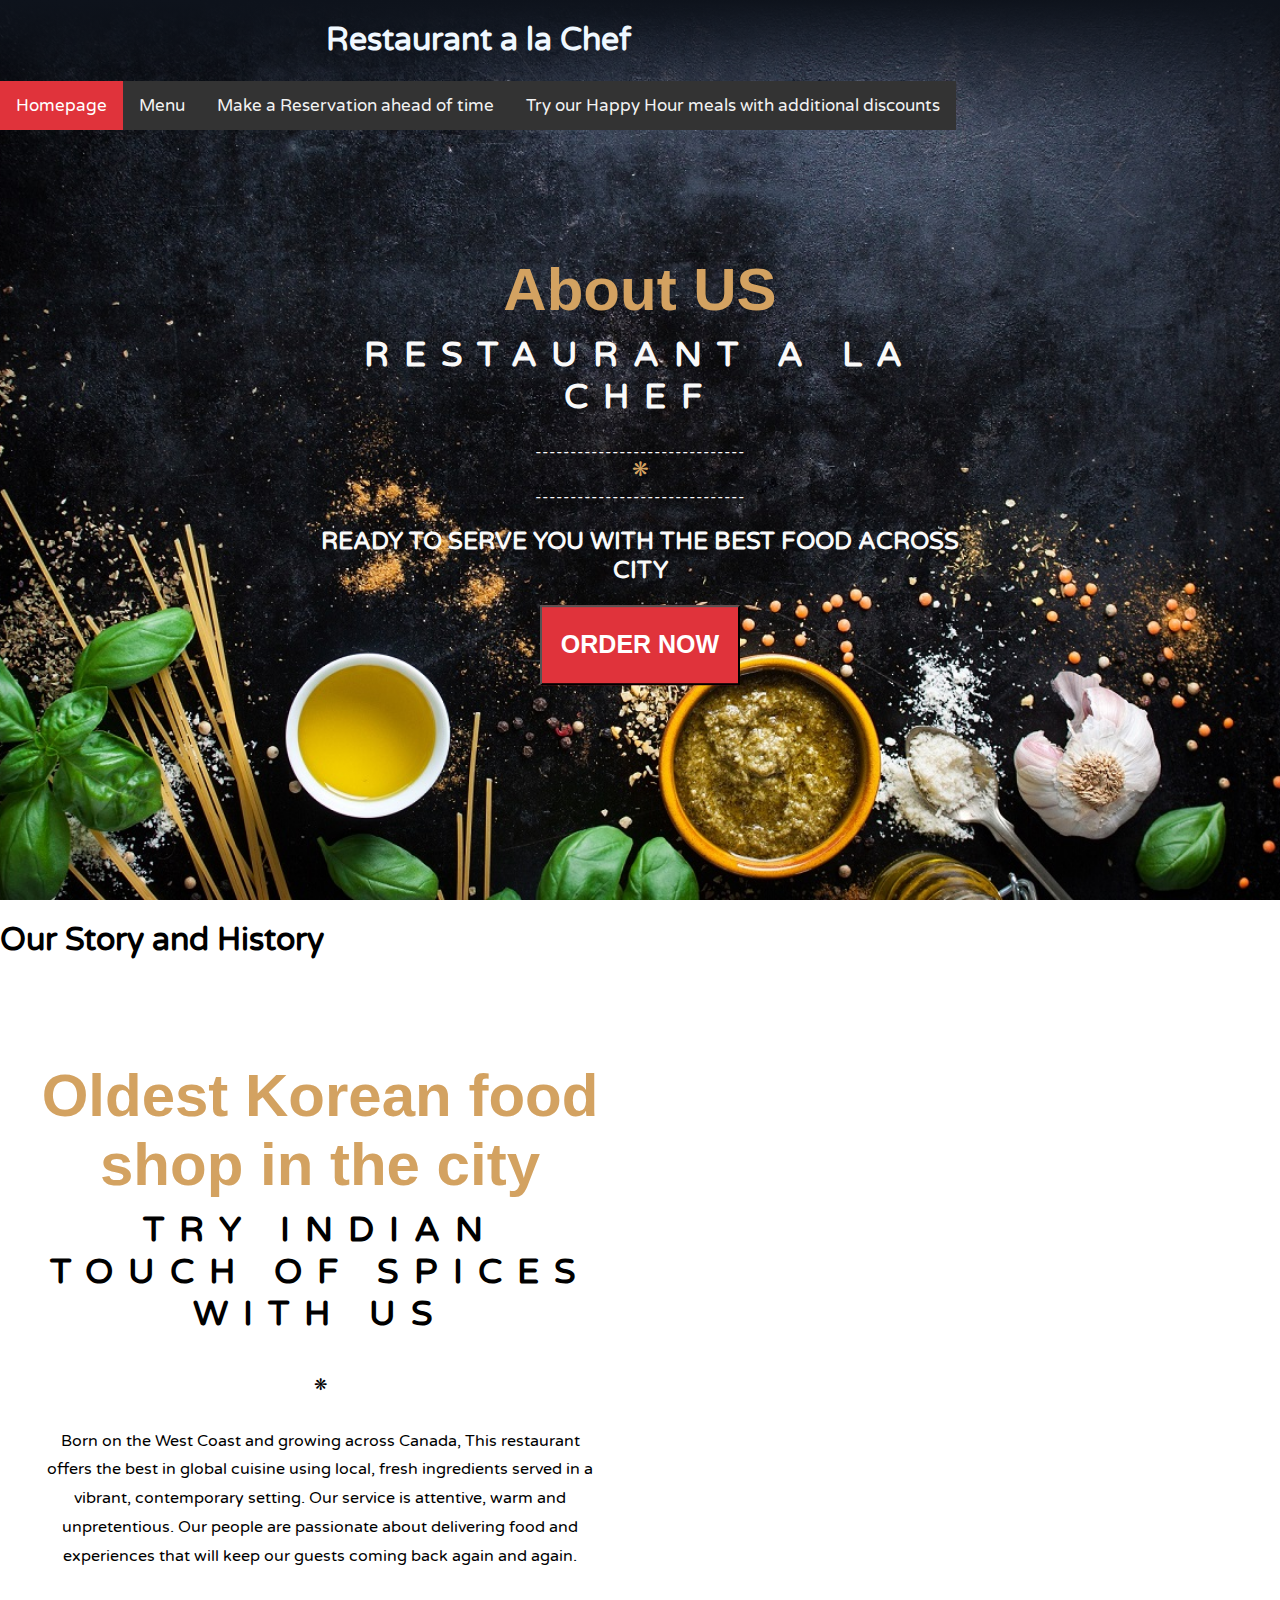
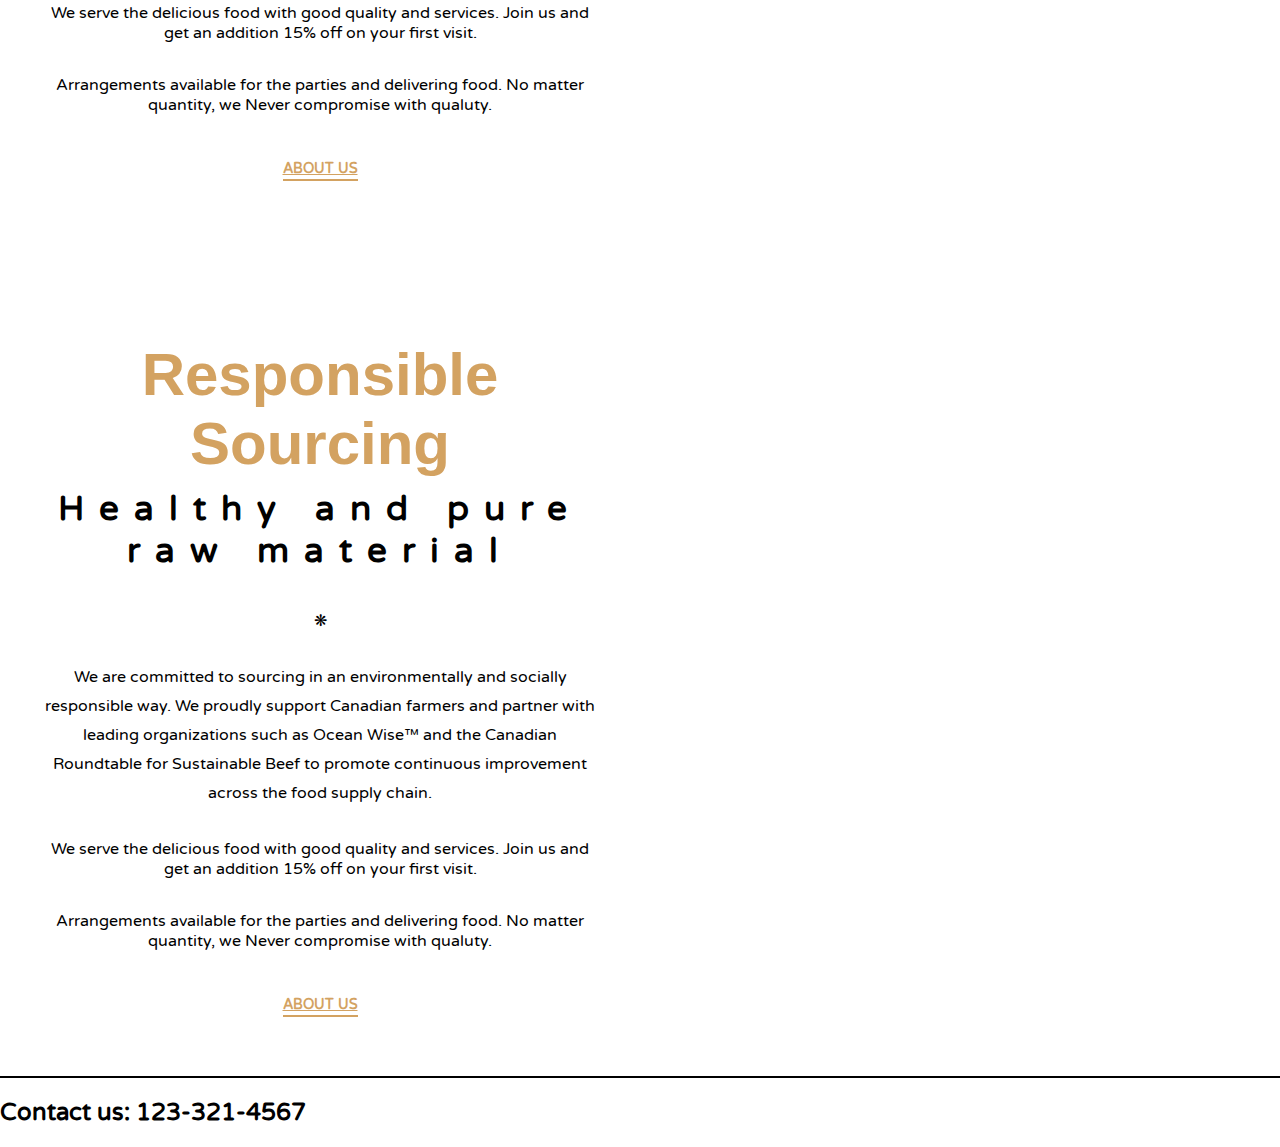
<file: about_us.html>
<!DOCTYPE html>
<head>
    <title>About Us</title>
    <link rel="stylesheet" type="text/css" href="style.css">
    <link rel="preconnect" href="https://fonts.googleapis.com">
    <link rel="preconnect" href="https://fonts.gstatic.com" crossorigin>
    <link href="https://fonts.googleapis.com/css2?family=Varela+Round&display=swap" rel="stylesheet"> 
</head>
<body>
    <header>
        <div class="align">
            <div>
                <div class= "a">
                <h1>Restaurant a la Chef</h1>
                </div>
                <div class = "topnav">
                    <a class="active"  href="index.html">Homepage</a>
                    <a href="menu.html">Menu</a>
                    <a href="reservation.html">Make a Reservation ahead of time </a>
                    <div class="topnav-right">
                        <a href="index.html"> Try our Happy Hour meals with additional discounts </a>
                    </div>
                </div>
            </div>
            <!-- <button class="order_now">ORDER NOW</button> -->
        </div>
        <div class="welcome_container">
            <h1 class = "highlight"> About US</h1>
            <h1 class="brand"> Restaurant a la Chef </h1>
            <p> ------------------------------ <span class="symbol"> &#10059; </span> ------------------------------</p>
            <h2> Ready to Serve you with the best food across city </h2>
            <section>
                <button class="order_now">ORDER NOW</button>
            </section>
        </div>
    </header>
    <section>
        <!-- We can replace the name later -->
        <h1>Our Story and History</h1>

    </section> 
    <section id="about" class="breakpoint">
        <div class="content">
            <h1 class="highlight">Oldest Korean food shop in the city</h1>
            <h1 class="topic"> TRY INDIAN TOUCH OF SPICES WITH US </h1>
            <p class="symbol"> &#10059; </p>
            <p>Born on the West Coast and growing across Canada, This restaurant offers the best in global cuisine using local, fresh ingredients served in a vibrant, contemporary setting.

                Our service is attentive, warm and unpretentious. Our people are passionate about delivering food and experiences that will keep our guests coming back again and again.</p>
            <p> We serve the delicious food with good quality and services. Join us and get an addition 15% off on your first visit. </p>
            <p> Arrangements available for the parties and delivering food. No matter quantity, we Never compromise with qualuty.
            <h2><a href="#"> About us </a></h2>
        </div>

    </section>
    <br>
    <section id="about" class="breakpoint">
        <div class="content">
            <h1 class="highlight">Responsible Sourcing</h1>
            <h1 class="topic"> Healthy and pure raw material </h1>
            <p class="symbol"> &#10059; </p>
            <p>
                We are committed to sourcing in an environmentally and socially responsible way. We proudly support Canadian farmers and partner with leading organizations such as Ocean Wise™ and the Canadian Roundtable for Sustainable Beef to promote continuous improvement across the food supply chain.
            </p>
            <p> We serve the delicious food with good quality and services. Join us and get an addition 15% off on your first visit. </p>
            <p> Arrangements available for the parties and delivering food. No matter quantity, we Never compromise with qualuty.
            <h2><a href="#"> About us </a></h2>
        </div>

    </section>
    <footer>
        <h2>Contact us: 123-321-4567</h2>
    </footer>
</body>
</file>
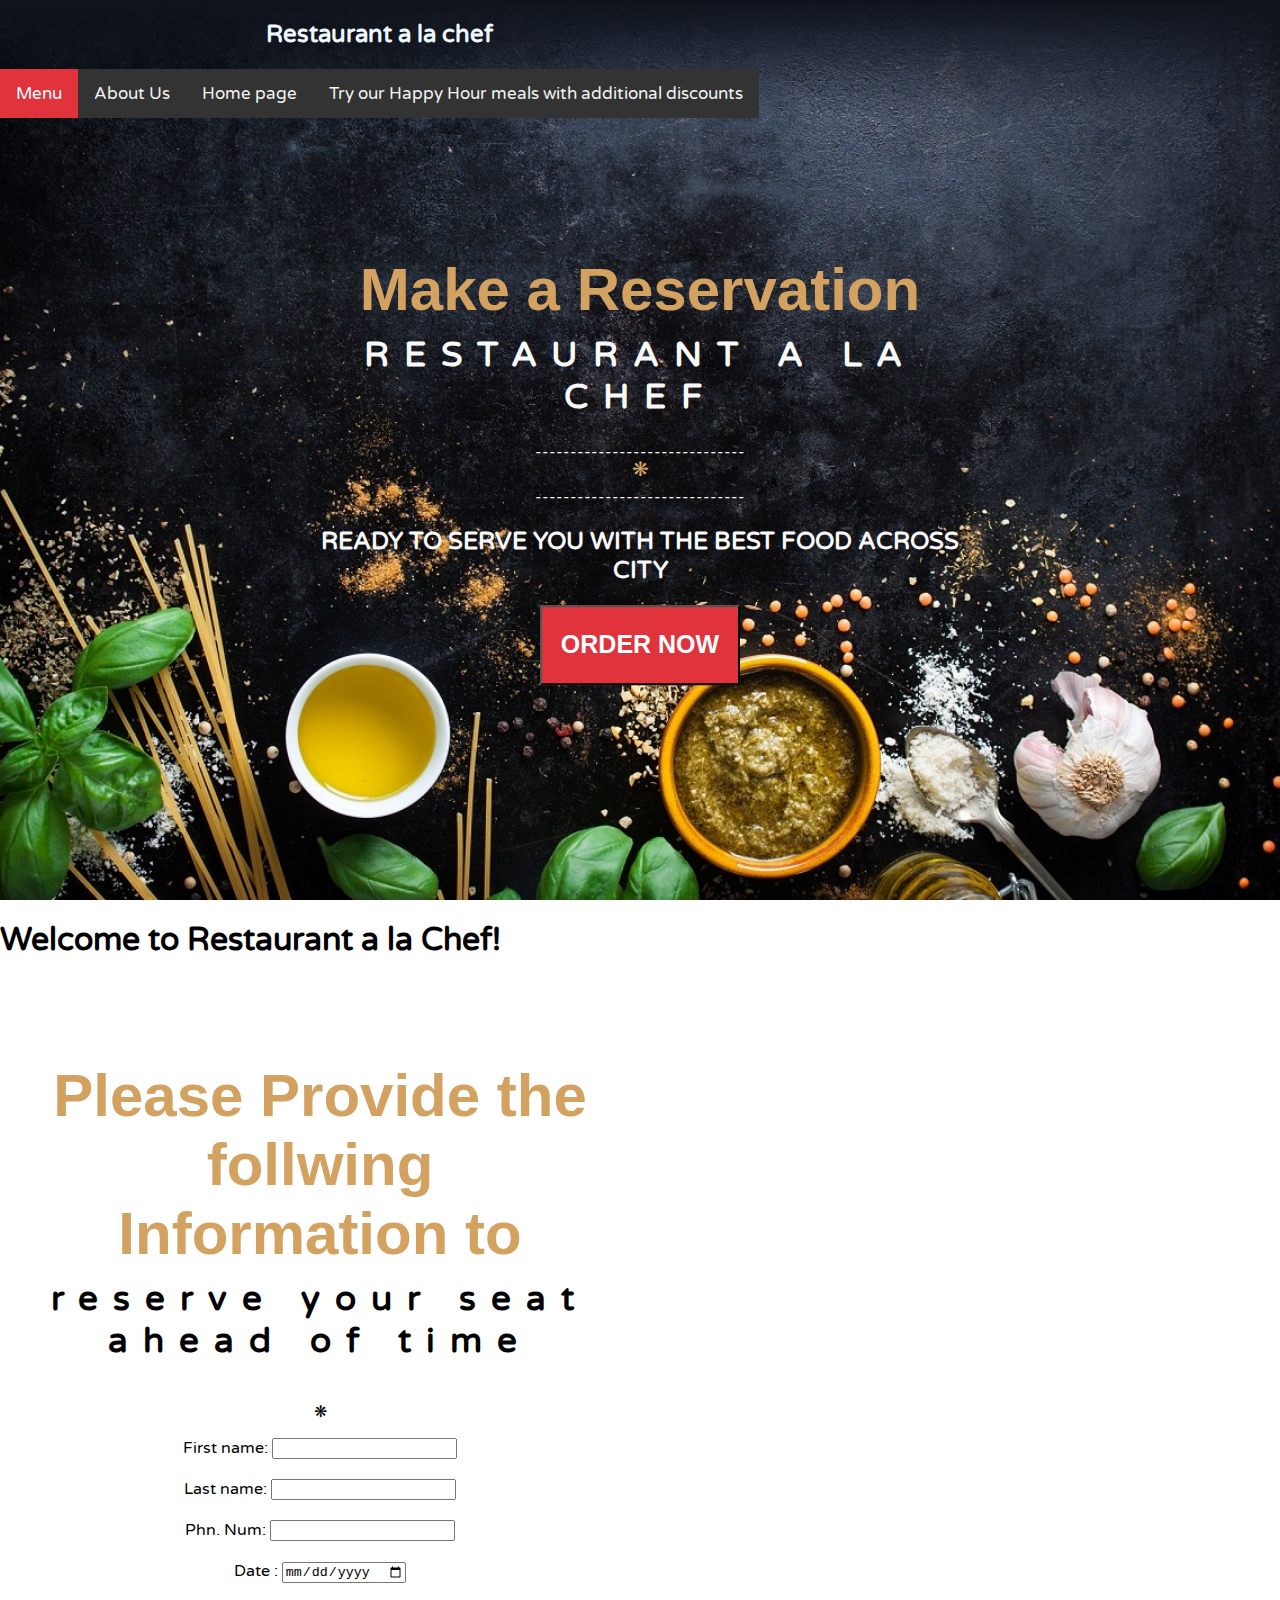
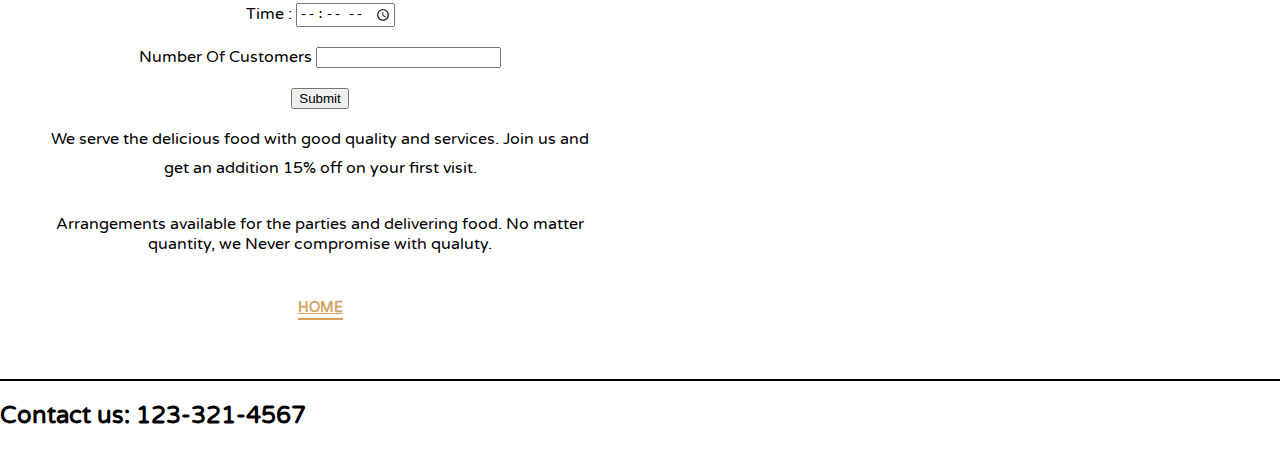
<file: reservation.html>
<!DOCTYPE html>
<head>
    <title>Restaurant</title>
    <link rel="stylesheet" type="text/css" href="style.css">
    <link rel="preconnect" href="https://fonts.googleapis.com">
    <link rel="preconnect" href="https://fonts.gstatic.com" crossorigin>
    <link href="https://fonts.googleapis.com/css2?family=Varela+Round&display=swap" rel="stylesheet"> 
</head>
<body>
    <header id = "go_to_top">
        <div class="align">
            <div>
                <div class = "a">
                    <h2>Restaurant a la chef</h2>
                </div>
                <div class = "topnav">
                    <a class="active" href="menu.html">Menu</a>
                    <a href="about_us.html">About Us</a>
                    <a href="index.html">Home page </a>
                    <div class="topnav-right">
                        <a href="index.html"> Try our Happy Hour meals with additional discounts </a>
                    </div>
                </div>
            </div>
            
        </div>
        <div class="welcome_container">
            <h1 class="highlight">Make a Reservation</h1>
            <h1 class="brand"> Restaurant a la Chef </h1>
            <p> ------------------------------ <span class="symbol"> &#10059; </span> ------------------------------</p>
            <h2> Ready to Serve you with the best food across city </h2>
            <section>
                <button class="order_now">ORDER NOW</button>
            </section>
        </div>

    </header>

    <section>
        <!-- We can replace the name later -->
        <h1>Welcome to Restaurant a la Chef!</h1>

    </section> 
    <section id="about" class="breakpoint">
        <div class="content">
            <h1 class="highlight"> Please Provide the follwing Information to</h1>
            <h1 class="topic"> reserve your seat ahead of time </h1>
            <p class="symbol"> &#10059; </p>
            <form action="/action_page.php">
                <label for="fname">First name:</label>
                <input type="text" id="fname" name="fname"><br><br>
                
                <label for="lname">Last name:</label>
                <input type="text" id="lname" name="lname"><br><br>
                
                <label for ="phno"> Phn.  Num: </label>
                <input type="text" id="phone" name="phone"><br><br>
                
                <label for ="time"> Date : </label>
                <input type="date" id="time" name="time"><br><br>
                
                <label for ="time"> Time : </label>
                <input type="time" id="appt" name="appt"
                min="09:00" max="18:00" required><br><br>

                <label for="NumCust">Number Of Customers</label>
                <input type="text" id="customer" name="customer"><br><br>
                <input type="submit" value="Submit">
              </form>
              




            <p> We serve the delicious food with good quality and services. Join us and get an addition 15% off on your first visit. </p>
            <p> Arrangements available for the parties and delivering food. No matter quantity, we Never compromise with qualuty.
            <h2><a href="index.html"> Home </a></h2>
        </div>

    </section>
    <footer>
        <h2>Contact us: 123-321-4567</h2>
    </footer>
</body>
</file>
<file: style.css>
body {
    margin: 0;
    font-family: 'Varela Round', sans-serif;
}

.a  {
    text-align: center;
    color: aliceblue;
}
header{
    /* border-bottom-style: solid;
    border-bottom-color: black;
    border-bottom-width: 2px; */
    height: 100vh;
	position: relative;
	background: #0e131c url("./bg_re.jpg") no-repeat center center fixed;
	background-size: cover;
}



.topnav {
    overflow: hidden;
    background-color: #333;
}
  
.topnav a {
    float: left;
    color: #f2f2f2;
    text-align: center;
    padding: 14px 16px;
    text-decoration: none;
    font-size: 17px;
}
  
.topnav a:hover {
    background-color: #ddd;
    color: black;
}
  
.topnav a.active {
    background-color: #e0333b;
    color: white;
}


.topnav-right {
    float:right;
    margin-right: 0;
}


.align {
    display: flex;
    flex-direction: row;
    justify-content: space-between;
    position: relative;
    background: linear-gradient(to bottom, #0e131c, transparent);
}

.order_now {
    color: white;
    font-size: 25px;
    font-weight: 900;
    background-color: #e0333b;
    text-align: center;
    height: 80px;
    width: 200px;
}

footer {
    border-top-style: solid;
    border-top-color: black;
    border-top-width: 2px;
}

footer h2 {
    align-content: center;
}



  .welcome_container {
	text-align: center;
	position: absolute;
	top: 50%;
	left: 50%;
	transform: translate(-50%, -50%);
	text-transform: uppercase;
	color: #f9f9f9;

}

.highlight {
	color: #d3a261;
	font-family: 'Allura', cursive, Calibri, sans-serif;
	text-transform: none;
	font-size: 60px;
}

.brand, .topic {
	letter-spacing: 15px;
	margin-top: -30px;
	font-weight: 900;
	font-size: 35px;
}

header .symbol {
	color: #d3a261;
	font-size: 20px;
	display: block;
	position: relative;
	margin-top: -5px;
	margin-bottom: 5px;
}


.content {
	box-sizing: border-box;
	padding: 40px;
	width: 50%;
	display: flex;
	flex-flow: column wrap;
    text-align: center;
	justify-content: center;
}
.content a{
	color: #d3a261;
	text-transform: uppercase;
	font-size: 14px;
	padding-bottom: 2px;
	border-bottom: 2px solid #d3a261;
}

section img {
	width: 60%;
	min-width: 300px;
}

.content h2 {
	margin-top: 20px;
}

.content p:nth-of-type(2) {
	line-height: 1.8;
}

@media all and (max-width: 767px) {
	
	section#about, section#menu, section#reservation {
		margin-top: 20px;
		margin-bottom: 20px;
		display: flex;
		flex-direction: column;
	}
	
	.content, .img_container {
		width: 100%;	
	}
	
	section#about {
		margin-bottom: 40px;
	}
}

.heads {
	color:rgb(116, 56, 4);
	margin-left: 50px;
	font-style: oblique;
}

.des {
	color: rgb(180, 9, 9);
	margin-left: 80px
}

.star {
	color: gold;
}

.imgs {
	align: right;
	float: right;
}

.menus{
	background-color: gold;
	color: black;
}

.add_now {
	padding: 25px;
	background-color: gold;
	color:black;	
}
</file>
